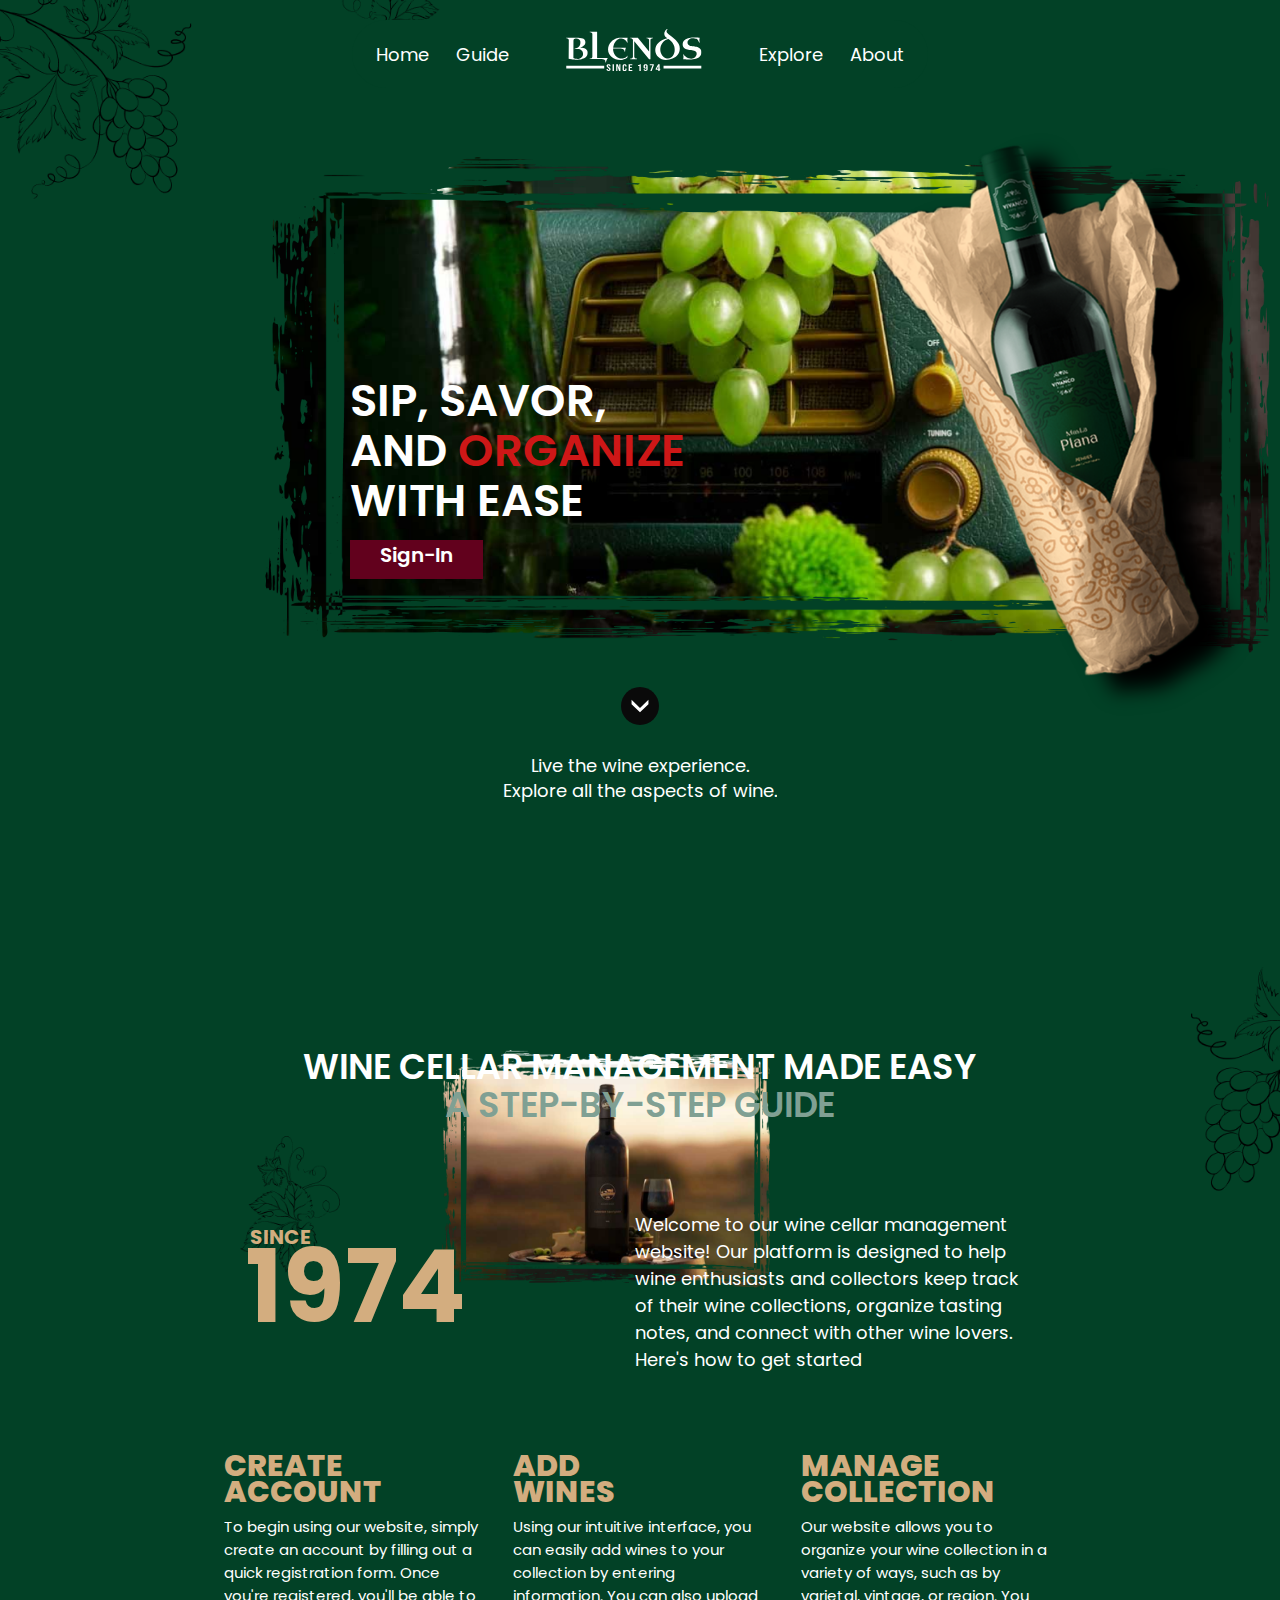
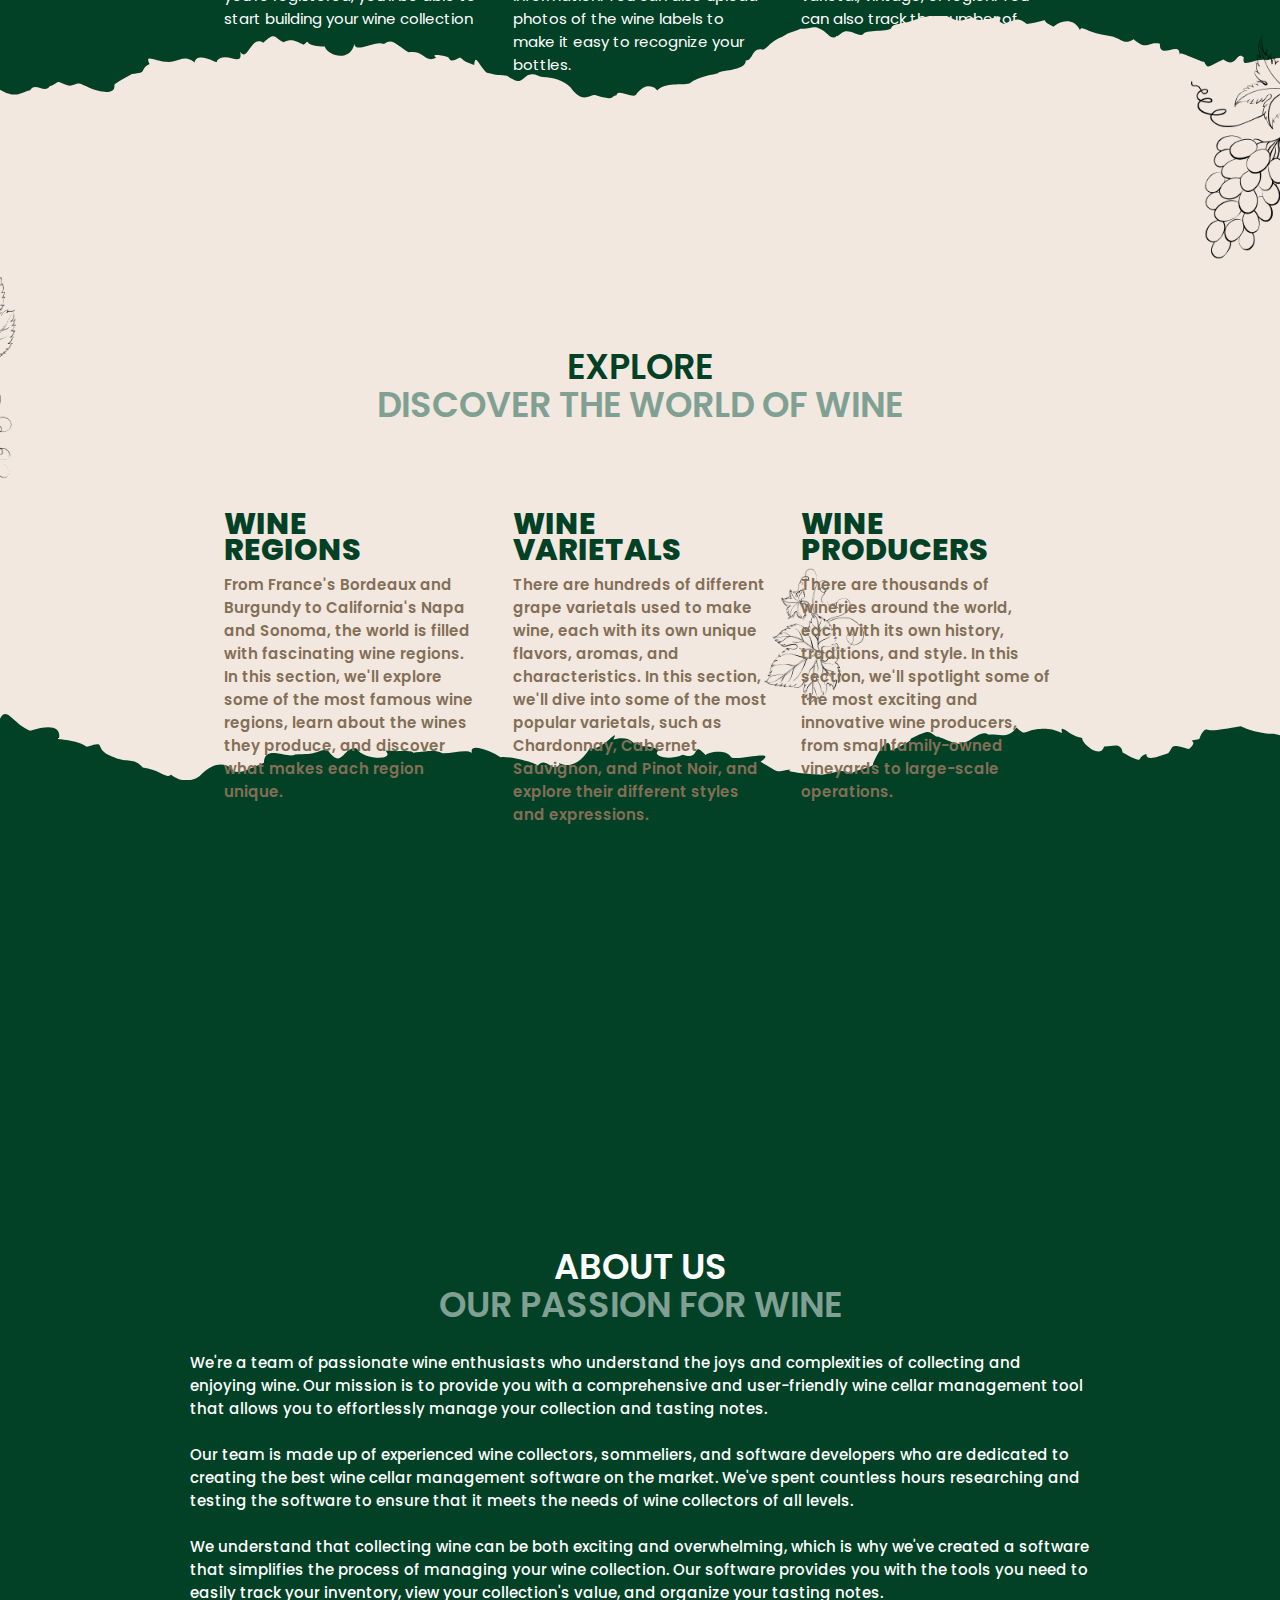
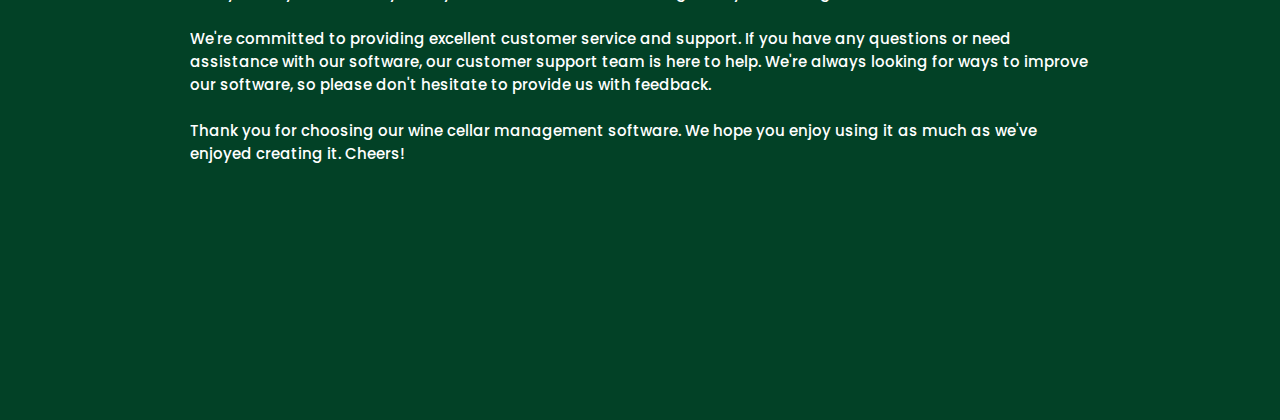
<file: HTML/index.html>
<!DOCTYPE html>
<html lang="en">
<head>
    <meta charset="UTF-8">
    <meta http-equiv="X-UA-Compatible" content="IE=edge">
    <meta name="viewport" content="width=device-width, initial-scale=1.0">
    <link rel="stylesheet" href="/CSS/style.css">
    <title>Home | Blends</title>
</head>
<body>
    <div class="container">
        <img class="hero-pattern" src="/Resources/Back-Pattern Home.png" alt="PAtterns">
        <img class="hero-back" src="/Resources/Back-Image Home.png" alt="Background">
        <div class="navigation-div">
            <nav class="nav-bar">
                <a class="nav-entries" href="#hero">Home</a>
                <a class="nav-entries" href="#guide">Guide</a>
                <a class="nav-entries-logo" href="#"><img class="nav-logo" src="/Resources/Logo.svg" alt=""></a>
                <a class="nav-entries" href="#explore">Explore</a>
                <a class="nav-entries" href="#about">About</a>
            </nav>
        </div>
        <section id="hero">
            <div class="caption-div">
                <p class="caption-entries">SIP, SAVOR,</p>
                <p class="caption-entries">AND <span class="caption-entries-span">ORGANIZE</span></p>
                <p class="caption-entries">WITH EASE</p>
            </div>
            <div class="sign-in-btn-hero-div">
                <a class="sign-in-btn-hero" href="#">Sign-In</a>
            </div>
            <div class="nextpage-btn-div">
                <a href="#guide"><img src="/Resources/Arrow.svg" alt=""></a>
                <p class="naxt-page-caption">Live the wine experience.  <br> Explore all the aspects of wine.</p>
            </div>
        </section>
        <section id="guide">
            <img class="back-patters-guide" src="/Resources/Back-Pattern Guide.png" alt="Patterns">
            <img class="back-image-guide" src="/Resources/Back-Image-Guide.png" alt="Image">
            <div class="sec-heading-container">
                <h2 class="sec-head-1">Wine Cellar Management Made Easy</h2>
                <h2 class="sec-head-1 sec-head-2">A Step-by-Step Guide</h2>
            </div>
            <div class="welcome-note-div">
                <div class="year-since-div">
                    <h6 class="since-text">SINCE</h6>
                    <h5 class="since-year">1974</h5>
                </div>
                <div class="welcome-para-div">
                    <p class="welcome-para-text">Welcome to our wine cellar management website! Our platform is designed to help wine enthusiasts and collectors keep track of their wine collections, organize tasting notes, and connect with other wine lovers. Here's how to get started</p>
                </div>
            </div>
            <div class="guide-spec-container">
                <div class="guide-spec-content">
                    <h1>CREATE</h1>
                    <h1 class="guide-spec-head-sec2">ACCOUNT</h1>
                    <p>To begin using our website, simply create an account by filling out a quick registration form. Once you're registered, you'll be able to start building your wine collection</p>
                </div>
                <div class="guide-spec-content">
                    <h1>ADD</h1>
                    <h1 class="guide-spec-head-sec2">WINES</h1>
                    <p>Using our intuitive interface, you can easily add wines to your collection by entering information. You can also upload photos of the wine labels to make it easy to recognize your bottles.</p>
                </div>
                <div class="guide-spec-content">
                    <h1>MANAGE</h1>
                    <h1 class="guide-spec-head-sec2">COLLECTION</h1>
                    <p>Our website allows you to organize your wine collection in a variety of ways, such as by varietal, vintage, or region. You can also track the number of bottles you have, as well as their value.</p>
                </div>
            </div>
        </section>
        <section id="explore">
            <img class="explore-vector" src="/Resources/Vector.svg" alt="vector">
            <img class="explore-back-pattern" src="/Resources/Back-Pattern-Explore.png" alt="pattern">
            <div class="sec-heading-container">
                <h2 class="sec-head-1 sec-head-1-explore">EXPLORE</h2>
                <h2 class="sec-head-1 sec-head-2">DISCOVER THE WORLD OF WINE</h2>
            </div>
            <div class="guide-spec-container">
                <div class="guide-spec-content explore-spec-content">
                    <h1>WINE</h1>
                    <h1 class="guide-spec-head-sec2">REGIONS</h1>
                    <p>From France's Bordeaux and Burgundy to California's Napa and Sonoma, the world is filled with fascinating wine regions. In this section, we'll explore some of the most famous wine regions, learn about the wines they produce, and discover what makes each region unique.</p>
                </div>
                <div class="guide-spec-content explore-spec-content">
                    <h1>WINE</h1>
                    <h1 class="guide-spec-head-sec2">VARIETALS</h1>
                    <p>There are hundreds of different grape varietals used to make wine, each with its own unique flavors, aromas, and characteristics. In this section, we'll dive into some of the most popular varietals, such as Chardonnay, Cabernet Sauvignon, and Pinot Noir, and explore their different styles and expressions.</p>
                </div>
                <div class="guide-spec-content explore-spec-content">
                    <h1>WINE</h1>
                    <h1 class="guide-spec-head-sec2">PRODUCERS</h1>
                    <p>There are thousands of wineries around the world, each with its own history, traditions, and style. In this section, we'll spotlight some of the most exciting and innovative wine producers, from small family-owned vineyards to large-scale operations.</p>
                </div>
            </div>
        </section>
        <section id="about">
            <div class="sec-heading-container">
                <h2 class="sec-head-1 sec-head-1-about">About Us</h2>
                <h2 class="sec-head-1 sec-head-2">Our Passion For Wine</h2>
            </div>
            <div class="about-para-div">
                <p>We're a team of passionate wine enthusiasts who understand the joys and complexities of collecting and enjoying wine. Our mission is to provide you with a comprehensive and user-friendly wine cellar management tool that allows you to effortlessly manage your collection and tasting notes. <br><br>

Our team is made up of experienced wine collectors, sommeliers, and software developers who are dedicated to creating the best wine cellar management software on the market. We've spent countless hours researching and testing the software to ensure that it meets the needs of wine collectors of all levels. <br><br>

We understand that collecting wine can be both exciting and overwhelming, which is why we've created a software that simplifies the process of managing your wine collection. Our software provides you with the tools you need to easily track your inventory, view your collection's value, and organize your tasting notes. <br><br>

We're committed to providing excellent customer service and support. If you have any questions or need assistance with our software, our customer support team is here to help. We're always looking for ways to improve our software, so please don't hesitate to provide us with feedback. <br><br>

Thank you for choosing our wine cellar management software. We hope you enjoy using it as much as we've enjoyed creating it. Cheers!</p>
            </div>
        </section>
    </div>
</body>
</html>
</file>
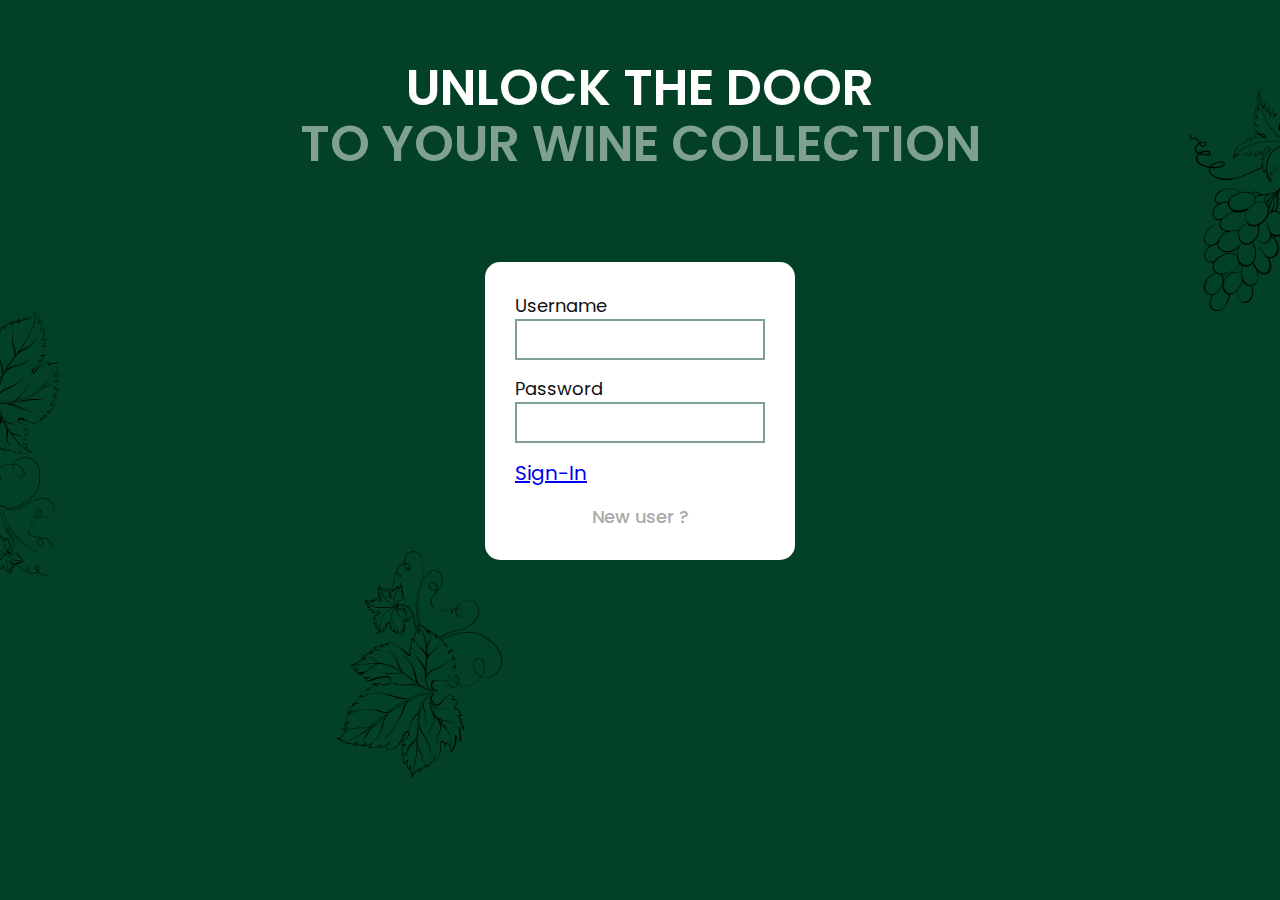
<file: HTML/sign-in.html>
<!DOCTYPE html>
<html lang="en">
<head>
    <meta charset="UTF-8">
    <meta http-equiv="X-UA-Compatible" content="IE=edge">
    <meta name="viewport" content="width=device-width, initial-scale=1.0">
    <link rel="stylesheet" href="/CSS/style.css">
    <title>Sign-Up | Blends</title>
</head>
<body>
    <div class="container user-container">
        <img class="login-patterns" src="/Resources/Back-Pattern-Login.png" alt="pattern">
        <div class="signup-head-div">
            <h2 class="signup-head-text">UNLOCK THE DOOR</h2>
            <h2 class="signup-head-text signup-head-text2">TO YOUR WINE COLLECTION</h2>
        </div>
        <form class="login-entries-container sign-in-container" action="submit">
            <div class="login-entries-set">
                <label for="username">Username</label>
                <input class="login-text-box" type="text" required>
            </div> 
            <div class="login-entries-set">
                <label for="password">Password</label>
                <input class="login-text-box" type="password" required>
            </div>    
            <div class="login-entries-set">
                <a href="#">Sign-In</a>
            </div>
            <a class="user-type-btn" href="#">New user ?</a>
        </form>
    </div>
</body>
</html>
</file>
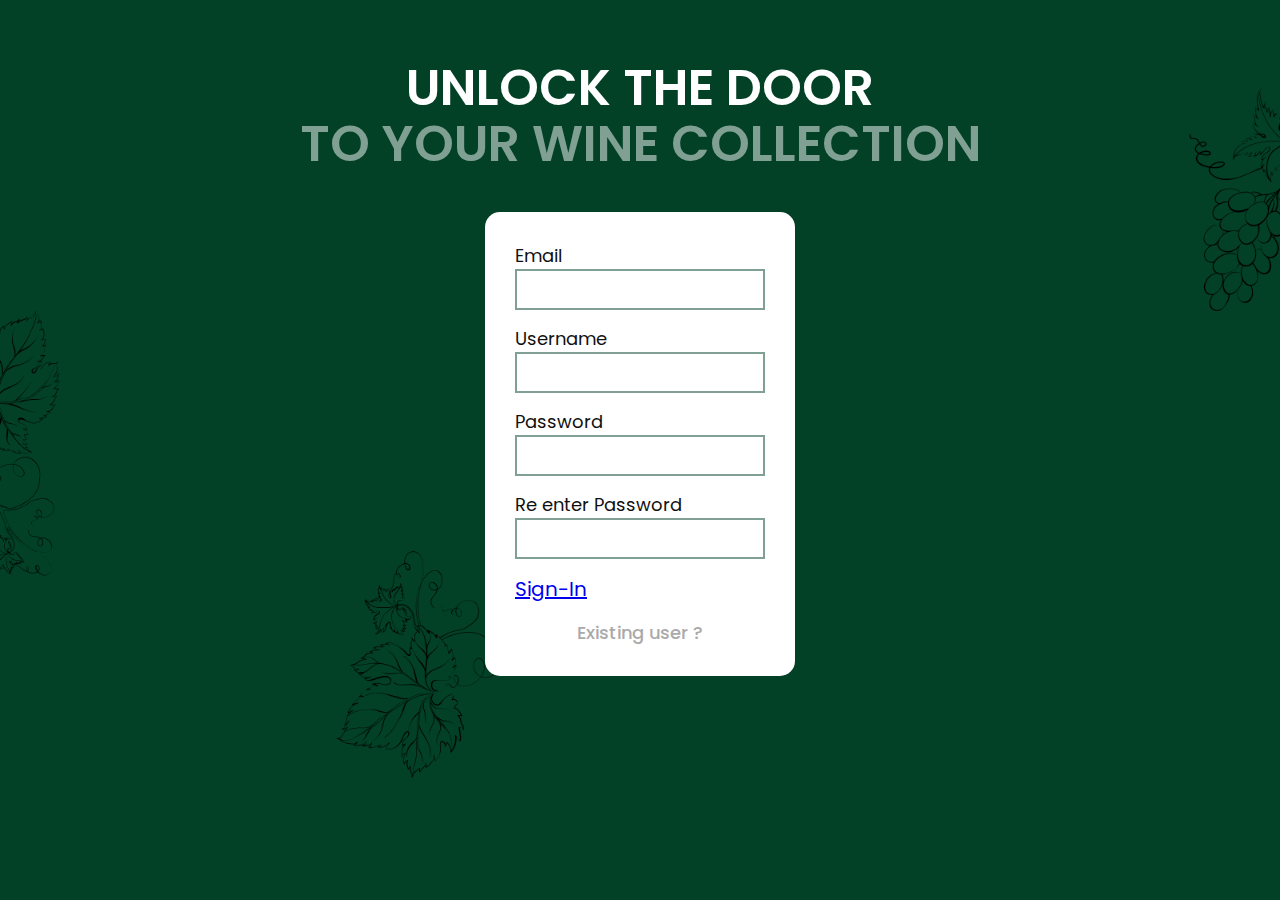
<file: HTML/sign-up.html>
<!DOCTYPE html>
<html lang="en">
<head>
    <meta charset="UTF-8">
    <meta http-equiv="X-UA-Compatible" content="IE=edge">
    <meta name="viewport" content="width=device-width, initial-scale=1.0">
    <link rel="stylesheet" href="/CSS/style.css">
    <title>Sign-Up | Blends</title>
</head>
<body>
    <div class="container user-container">
        <img class="login-patterns" src="/Resources/Back-Pattern-Login.png" alt="pattern">
        <div class="signup-head-div">
            <h2 class="signup-head-text">UNLOCK THE DOOR</h2>
            <h2 class="signup-head-text signup-head-text2">TO YOUR WINE COLLECTION</h2>
        </div>
        <form class="login-entries-container" action="submit">
            <div class="login-entries-set">
                <label for="email">Email</label>
                <input class="login-text-box" type="email" required>
            </div> 
            <div class="login-entries-set">
                <label for="username">Username</label>
                <input class="login-text-box" type="text" required>
            </div> 
            <div class="login-entries-set">
                <label for="password">Password</label>
                <input class="login-text-box" type="password" required>
            </div>    
            <div class="login-entries-set">
                <label for="re-password">Re enter Password</label>
                <input class="login-text-box" type="password" required>
            </div> 
            <div class="login-entries-set">
                <a href="#">Sign-In</a>
            </div>
            <a class="user-type-btn" href="#">Existing user ?</a>
        </form>
    </div>
</body>
</html>
</file>
<file: CSS/style.css>
@import url('https://fonts.googleapis.com/css2?family=Poppins:wght@300;400;500;600;700;800;900&display=swap');
* {
    margin: 0;
    border: 0;
    box-sizing: border-box;
    font-family: 'Poppins';
    font-style: normal;
    font-weight: 400;
    font-size: 20px;
    scroll-behavior: smooth;
    overflow-x: hidden;
}

:root {
    --color-primary: #024126;
    --color-secondary: #ffffff;
}

html::-webkit-scrollbar {
    width: 10px;
}

html::-webkit-scrollbar-track {
    background-color: #111;
}

html::-webkit-scrollbar-thumb {
    background-color: #ce1717;
    border-radius: 50px;
}

* {
    scrollbar-color: #ce1717 #111;
    scrollbar-width: thin;
}

.container {
    /* width: 100vw;
    height: 100vh; */
    display: flex;
    flex-direction: column;
    overflow-x: hidden;
    background-color: var(--color-primary);
}

/* ------------------------------------------------------------------------------
Index Page Start
------------------------------------------------------------------------------ */

.hero-pattern {
    z-index: 1;
    position: absolute;
    top: -30px;
    left: -200px;
    scale: 82%;
    overflow: hidden;
}

.hero-back {
    z-index: 0;
    position: absolute;
    left: 50px;
    scale: 70%;
}

.navigation-div {
    display: flex;
    align-items: center;
    justify-content: center;
    height: 15%;
    width: 100%;
    margin-top: 20px;
}

.nav-bar {
    width: 45%;
    display: flex;
    align-items: center;
    justify-content: space-around;
    background-color: var(--color-primary);
    padding: 0px 10px;
    border-radius: 50px;
    z-index: 100;
    position: fixed;
    top: 20px;
}

.nav-logo {
    scale: 70%;
}

.nav-entries-logo:hover {
    filter: invert(17%) sepia(40%) saturate(520%) hue-rotate(352deg)
        brightness(68%) contrast(97%);
}

.nav-entries {
    font-size: 18px;
    font-weight: 400;
    text-decoration: none;
    color: var(--color-secondary);
    transition: 0.2s ease-in-out;
}

.nav-entries:hover {
    color: #d3ad7f;
}

#hero {
    display: flex;
    width: 100vw;
    height: 100vh;
}

.caption-div {
    z-index: 10;
    overflow: hidden;
    position: absolute;
    top: 385px;
    left: 350px;
}

.caption-entries {
    font-weight: 600;
    font-size: 45px;
    color: var(--color-secondary);
    margin-top: -18px;
}

.caption-entries-span {
    font-size: 45px;
    font-weight: 600;
    color: #ce1717;
    transition: 0.2s ease-in-out;
}

.caption-entries-span:hover {
    text-shadow: 10px 20px 6rem #ff0505;
    color: #fa402f;
}

.sign-in-btn-hero-div {
    z-index: 10;
    position: absolute;
    top: 540px;
    left: 350px;
    width: 200px;
    height: 50px;
}

.sign-in-btn-hero {
    text-decoration: none;
    font-weight: 600;
    font-size: 20px;
    color: var(--color-secondary);
    padding: 10px 30px;
    background-color: #62011d;
    transition: 0.2s ease-in-out;
}

.sign-in-btn-hero:hover {
    background-color: #ce1717;
}

.nextpage-btn-div {
    width: 100%;
    margin-top: 550px;
    display: flex;
    flex-direction: column;
    align-items: center;
    justify-content: center;
}

.nextpage-btn-div a {
    animation-name: floating;
    animation-duration: 3s;
    animation-iteration-count: infinite;
    animation-timing-function: ease-in-out;
    transition: 0.2s ease-in-out;
}

@keyframes floating {
    0% {
        transform: translate(0, 0px);
    }
    50% {
        transform: translate(0, 15px);
    }
    100% {
        transform: translate(0, -0px);
    }
}

.naxt-page-caption {
    text-align: center;
    font-size: 18px;
    font-weight: 400;
    color: var(--color-secondary);
    line-height: 25px;
    margin-top: 20px;
}

#guide {
    width: 100vw;
    height: 100vh;
    display: flex;
    flex-direction: column;
    background-color: #024126;
    align-items: center;
    z-index: 2;
}

.back-patters-guide {
    position: absolute;
    scale: 80%;
    z-index: -10;
}

.back-image-guide {
    position: absolute;
    scale: 80%;
    top: 1020px;
    left: 400px;
    z-index: -5;
}

.sec-heading-container {
    display: flex;
    width: 100%;
    align-items: center;
    flex-direction: column;
    margin-top: 120px;
}

.welcome-note-div {
    display: flex;
    width: 75%;
    justify-content: space-around;
    align-items: center;
    margin-top: 80px;
}

.sec-head-1 {
    text-transform: uppercase;
    font-weight: 600;
    font-size: 35px;
    color: var(--color-secondary);
}

.sec-head-2 {
    color: #80a093;
    margin-top: -15px;
}

.since-text {
    font-weight: 700;
    font-size: 20px;
    color: #d3ad7f;
    margin-bottom: -40px;
    margin-left: 5px;
}

.since-year {
    font-weight: 700;
    font-size: 100px;
    color: #d3ad7f;
}

.welcome-para-text {
    width: 400px;
    color: var(--color-secondary);
    font-weight: 400;
    font-size: 18px;
}

.guide-spec-container {
    display: flex;
    width: 65%;
    justify-content: space-between;
    margin-top: 70px;
}

.guide-spec-content h1 {
    font-weight: 800;
    font-size: 30px;
    color: #d3ad7f;
}

.guide-spec-head-sec2 {
    margin-top: -20px;
}

.guide-spec-content p {
    font-weight: 400;
    font-size: 15px;
    color: var(--color-secondary);
    width: 255px;
}

#explore {
    width: 100vw;
    height: 100vh;
    display: flex;
    flex-direction: column;
    align-items: center;
    z-index: 2;
}

.explore-back-pattern {
    position: absolute;
    scale: 80%;
    z-index: -2;
    top: 1550px;
}

.explore-vector {
    position: absolute;
    scale: 80%;
    top: 1520px;
    left: -200px;
    z-index: -10;
}

.sec-head-1-explore {
    color: #024126;
}

.explore-spec-content h1 {
    color: #024126;
}

.explore-spec-content p {
    color: #836f57;
    font-weight: 600;
}

#about {
    width: 100vw;
    height: 100vh;
    display: flex;
    flex-direction: column;
    align-items: center;
    z-index: 2;
}

.sec-head-1-about {
    color: var(--color-secondary);
}

.about-para-div p {
    width: 900px;
    font-weight: 500;
    font-size: 15px;
    color: var(--color-secondary);
    margin-top: 20px;
}

/* ------------------------------------------------------------------------------
Index Page End
------------------------------------------------------------------------------ */

/* ------------------------------------------------------------------------------
Sign-Up Page Start
------------------------------------------------------------------------------ */

.user-container {
    width: 100vw;
    height: 100vh;
    align-items: center;
}

.login-patterns {
    position: absolute;
    scale: 80%;
    z-index: 1;
}

.signup-head-div {
    display: flex;
    flex-direction: column;
    align-items: center;
    margin-top: 50px;
    z-index: 2;
}

.signup-head-text {
    font-weight: 600;
    font-size: 50px;
    color: var(--color-secondary);
}

.signup-head-text2 {
    color: #80a093;
    margin-top: -20px;
}

.login-entries-container {
    display: flex;
    flex-direction: column;
    background-color: var(--color-secondary);
    padding: 30px;
    border-radius: 15px;
    margin-top: 30px;
    z-index: 2;
}

.login-entries-set {
    display: flex;
    flex-direction: column;
    margin-bottom: 15px;
}

.login-text-box {
    width: 250px;
    border: 2px solid #80a093;
    outline: none;
    font-size: 18px;
    font-weight: 500;
    padding: 5px 10px;
}

.login-text-box:focus {
    background-color: #80a093;
}

.login-entries-set label {
    font-weight: 400;
    font-size: 18px;
    color: #111;
}

.submit-btn-login {
    text-decoration: none;
    font-weight: 600;
    font-size: 18px;
    color: #111;
    background-color: #80a093;
    align-self: center;
    padding: 5px 92px;
    margin-top: 30px;
    transition: 0.2s ease-in-out;
}

.submit-btn-login:hover {
    background-color: #024126;
    color: var(--color-secondary);
}

.user-type-btn {
    text-decoration: none;
    font-weight: 500;
    font-size: 18px;
    color: #aaaaaa;
    align-self: center;
}

.sign-in-container {
    margin-top: 80px;
}

.error {
    background-color: var(--color-secondary);
    color: #ce1717;
    position: fixed;
    top: 630px;
    left: 635px;
    padding: 5px 10px;
    border-radius: 5px;
    font-size: 15px;
    font-weight: 600;
}

.error-signup {
    top: 570px;
    margin-left: 20px;
}

/* ------------------------------------------------------------------------------
Sign-Up Page End
------------------------------------------------------------------------------ */

/* ------------------------------------------------------------------------------
Dashboard Page Start
------------------------------------------------------------------------------ */

.dash-container {
    width: 100vw;
    height: 100vh;
    background-color: #f2e8df;
}

.dash-nav-container {
    width: 100%;
    height: 13%;
    background-color: #024126;
    display: flex;
    align-items: center;
    justify-content: space-between;
    padding: 0 80px;
}

.logout-dash-btn {
    text-decoration: none;
    font-weight: 600;
    font-size: 20px;
    color: #ffffff;
    border: 3px solid #ce1717;
    padding: 2px 20px;
    border-radius: 20px;
    transition: 0.2s ease-in-out;
}

.logout-dash-btn:hover {
    background-color: #80a093;
    border: 3px solid #ffffff;
}

.dash-nav-design {
    position: absolute;
    width: 60px;
    top: 0px;
    left: 250px;
}

.dash-content-div {
    width: 100%;
    height: 87%;
    display: flex;
}

.dash-main-nav-div {
    width: 22%;
    height: 100%;
}

.dash-contents-div {
    width: 100%;
    height: 100%;
    display: flex;
    flex-direction: column;
}

.dash-content-container {
    display: flex;
    width: 100%;
    height: 50%;
    padding: 0 100px;
    align-items: center;
    justify-content: space-evenly;
}

.dash-content-box {
    width: 230px;
    height: 180px;
    background-color: #80a093;
    display: flex;
    flex-direction: column;
    align-items: center;
    justify-content: space-evenly;
}

.dash-content-box2 {
    background-color: #ca6c6c;
}

.dash-content-box h4 {
    color: #f2e8df;
    font-weight: 700;
    font-size: 30px;
}

.dash-content-box h2 {
    color: #f2e8df;
    font-weight: 700;
    font-size: 80px;
}

.dash-hr,
.dash-content-hr {
    border: 2px solid #bbc2c0;
}

.dash-content-hr {
    margin: 0 100px;
}

.dash-nav-main-entry {
    width: 100%;
    display: flex;
    margin-top: 100px;
}

.dash-nav-main-entry:hover .dash-nav-main-text h3 {
    color: #ce1717;
}

.dash-nav-main-entry:hover .dash-nav-main-logo img {
    filter: invert(16%) sepia(86%) saturate(3190%) hue-rotate(350deg)
        brightness(101%) contrast(104%);
}

.dash-nav-main-logo {
    width: 30%;
    display: flex;
    margin-left: 30px;
    align-items: center;
    justify-content: center;
}

.dash-nav-main-logo img {
    width: 35px;
}

.dash-nav-main-text {
    width: 70%;
    color: #ce1717;
}

.dash-nav-main-text h3 {
    font-weight: 600;
    font-size: 25px;
}

.dash-nav-main-entry-dummy {
    margin-top: 30px;
}

.dash-nav-main-text-dummy h3 {
    color: #111;
}

.dash-nav-main-text a {
    text-decoration: none;
    color: #ce1717;
}

.dash-nav-main-text-dummy a {
    text-decoration: none;
    color: #111;
}

.dashboard-current-color {
    filter: invert(16%) sepia(86%) saturate(3190%) hue-rotate(350deg)
        brightness(101%) contrast(104%);
}

/* ------------------------------------------------------------------------------
Dashboard Page End
------------------------------------------------------------------------------ */

/* ------------------------------------------------------------------------------
Wines Page Start
------------------------------------------------------------------------------ */

.dash-wines-content-container {
    width: 100%;
    display: flex;
    flex-direction: column;
}

.dash-wines-add-wine-div {
    width: 100%;
    margin: 20px 100px;
}

.dash-wines-add-wine-div a {
    text-decoration: none;
    font-weight: 600;
    font-size: 22px;
    color: #ffffff;
    background-color: #ce1717;
    padding: 10px 10px;
    transition: 0.2s ease-in-out;
}

.dash-wines-add-wine-div a:hover {
    border-radius: 30px;
}

.dash-wines-list-container {
    width: 100%;
    display: flex;
    flex-direction: column;
    align-items: center;
}

.dash-wines-list-head {
    width: 85%;
    display: flex;
    background-color: #80a093;
    padding: 10px 10px;
    margin-top: 10px;
}

.dash-wine-collection-detailed {
    width: 100%;
    display: flex;
    flex-direction: column;
    align-items: center;
    text-decoration: none;
}

.dash-wines-list-head-value {
    background-color: #ffffff;
    transition: 0.2s ease-in-out;
}

.dash-wines-text {
    font-weight: 600;
    font-size: 20px;
    color: #ffffff;
}

.dash-wines-text-black {
    color: #111;
    font-weight: 500;
}

.dash-wines-slno {
    width: 10%;
}

.dash-wines-name {
    width: 40%;
}

.dash-wines-winery {
    width: 25%;
}

.dash-wines-region {
    width: 25%;
}

.coll-2 {
    width: 30%;
}

.coll-5 {
    width: 10%;
}
.coll-5 a {
    text-decoration: none;
    background-color: #ce1717;
    padding: 0px 0px;
    display: none;
}

.dash-wines-list-head-value:hover {
    background-color: #c5eedd;
    scale: 102%;
}

.dash-wines-list-head-value:hover .coll-5 a {
    display: block;
}

.dash-wine-collection-detailed-2 {
    flex-direction: row;
    
}

/* ------------------------------------------------------------------------------
Wines Page End
------------------------------------------------------------------------------ */

/* ------------------------------------------------------------------------------
Add Wines Page Start
------------------------------------------------------------------------------ */

.dash-add-wines-container {
    display: flex;
    align-items: center;
}

.dash-add-wine-entry-container {
    width: 70%;
    height: 500px;
    background-color: #80a093;
    margin-top: 80px;
    display: flex;
}

.dash-add-wines-content-div1,
.dash-add-wines-content-div2 {
    width: 50%;
    display: flex;
    flex-direction: column;
    align-items: center;
    justify-content: space-evenly;
    margin: 50px 0;
}

.add-wines-sec {
    display: flex;
    flex-direction: column;
}

.add-wines-sec input {
    width: 220px;
    padding: 5px 10px;
    font-size: 18px;
    border: 2px solid #fff;
}

.add-wines-sec label {
    font-weight: 600;
    font-size: 20px;
    color: #ffffff;
}

.add-wines-sec input:focus {
    border: 2px solid #ce1717;
    outline: none;
}

#region {
    width: 220px;
    padding: 5px 10px;
    font-size: 18px;
    border: 2px solid #fff;
}

#region:focus {
    border: 2px solid #ce1717;
}

.add-wine-sub-btn {
    padding: 30px;
    background-color: #ce1717;
    color: #fff;
    font-weight: 600;
    font-size: 24px;
    transition: 0.2s ease-in-out;
}

.add-wine-sub-btn:hover {
    cursor: pointer;
    background-color: #024126;
}

.dash-add-wine-entry-container-add-wineries {
    height: 400px;
}

.dash-add-wine-entry-container-add-wine-coll {
    width: 60%;
    height: 230px;
}

.add-wines-coll-sec {
    width: 100%;
}

/* ------------------------------------------------------------------------------
Add Wines Page End
------------------------------------------------------------------------------ */
</file>
